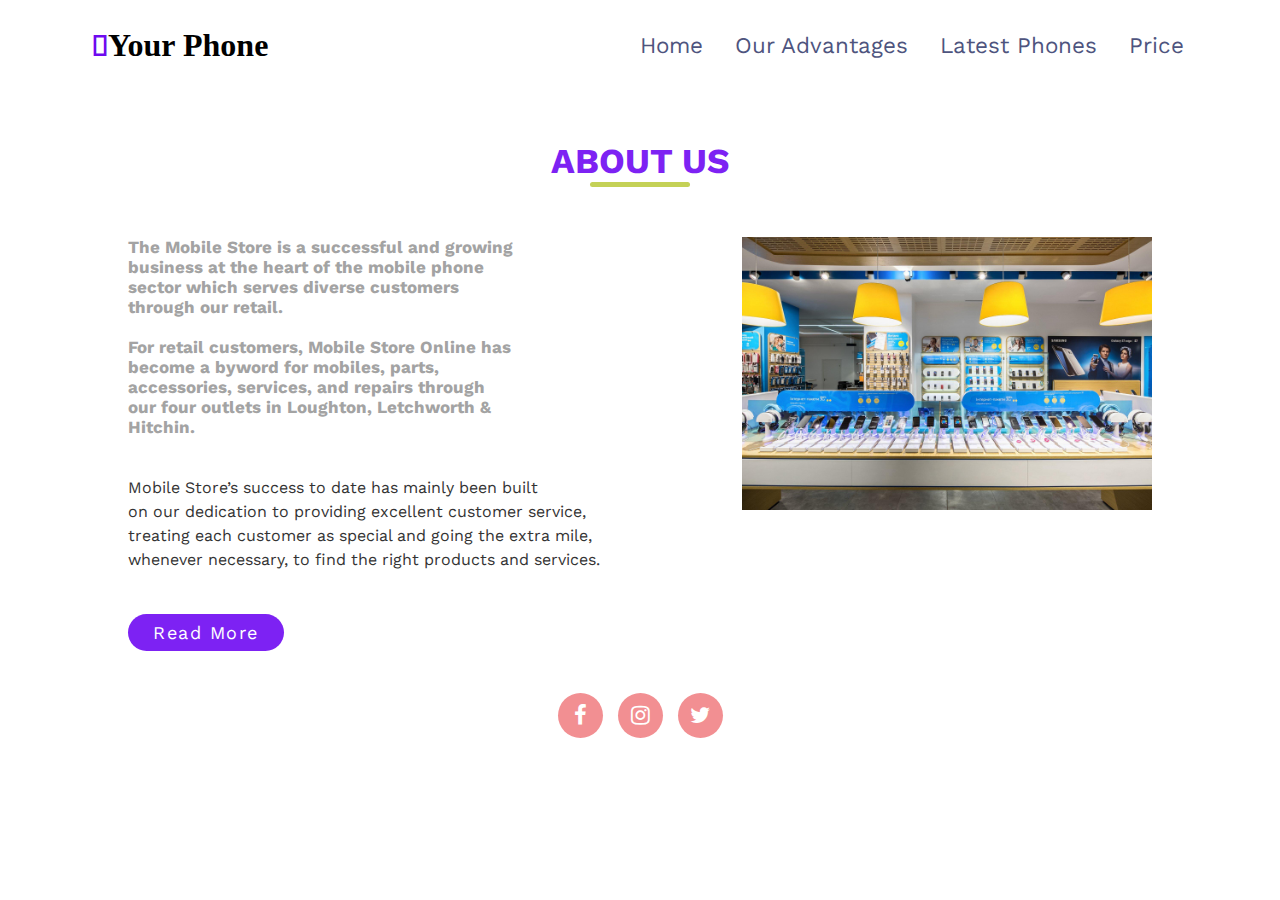
<file: About.html>
<!DOCTYPE html>
<html lang="en">
<head>
    <meta charset="UTF-8">
    <meta http-equiv="X-UA-Compatible" content="IE=edge">
    <meta name="viewport" content="width=device-width, initial-scale=1.0">
    <title>About</title>
    <link rel="preconnect" href="https://fonts.googleapis.com"><link rel="preconnect" href="https://fonts.gstatic.com" crossorigin><link href="https://fonts.googleapis.com/css2?family=Cairo&family=Poppins:ital,wght@0,200;0,300;0,400;0,500;0,800;1,600;1,900&family=Work+Sans:ital,wght@0,300;0,400;0,500;0,700;0,900;1,200&display=swap" rel="stylesheet">
        <link rel="stylesheet" href="About.css">
        <link rel="stylesheet" href="https://cdnjs.cloudflare.com/ajax/libs/font-awesome/4.7.0/css/font-awesome.min.css">

</head>
<body>
  <nav>
    <div class="logo">
      <i class="fas fa-mobile"></i>
      <h4>Your Phone</h4>
    </div>
    <div class="bars-menu">
      <i class="fas fa-bars"></i>
    </div>
    <ul class="nav-items">
      <li class="nav-item">
        <a href="index.html" class="nav-link">Home</a>
      </li>
      <li class="nav-item">
        <a href="index.html" class="nav-link">Our Advantages</a>
      </li>
      <li class="nav-item">
        <a href="More.html" class="nav-link">Latest Phones</a>
      </li>
      <li class="nav-item">
        <a href="table.html" class="nav-link">Price</a>
      </li>
    </ul>
  </nav>
 
    <div class="section">
    <div class="container">

        <div class="title">
     <h1>About Us</h1>

        </div>
    <div class="content">
  <div class="article">
  <h3>
    
    The Mobile Store is a successful and growing<br>
   business at the heart of the mobile phone<br>
   sector which serves diverse customers <br>
   through our retail.<br><br>
   For retail customers, Mobile Store Online has<br>
   become a byword for mobiles, parts,<br>
   accessories, services, and repairs through<br>
   our four outlets in Loughton, Letchworth &<br>
   Hitchin.
  </h3>
  <br>
  <p>
    Mobile Store’s success to date has mainly been built <br>
    on our dedication to providing excellent customer service, <br>
    treating each customer as special and going the extra mile, <br>
     whenever necessary, to find the right products and services.

  </p>
  <div class="button">
    <a href="">Read More</a>
  </div>
  </div>

    </div>
    <div class="image">
    <img src="phone.jpg" alt="">

    </div>
    <div class="social">
        <i class='fa fa-facebook'></i>
        <i class='fa fa-instagram'></i>
        <i class='fa fa-twitter'></i>
    </div>
    </div>

    </div>
</body>
</html>
</file>
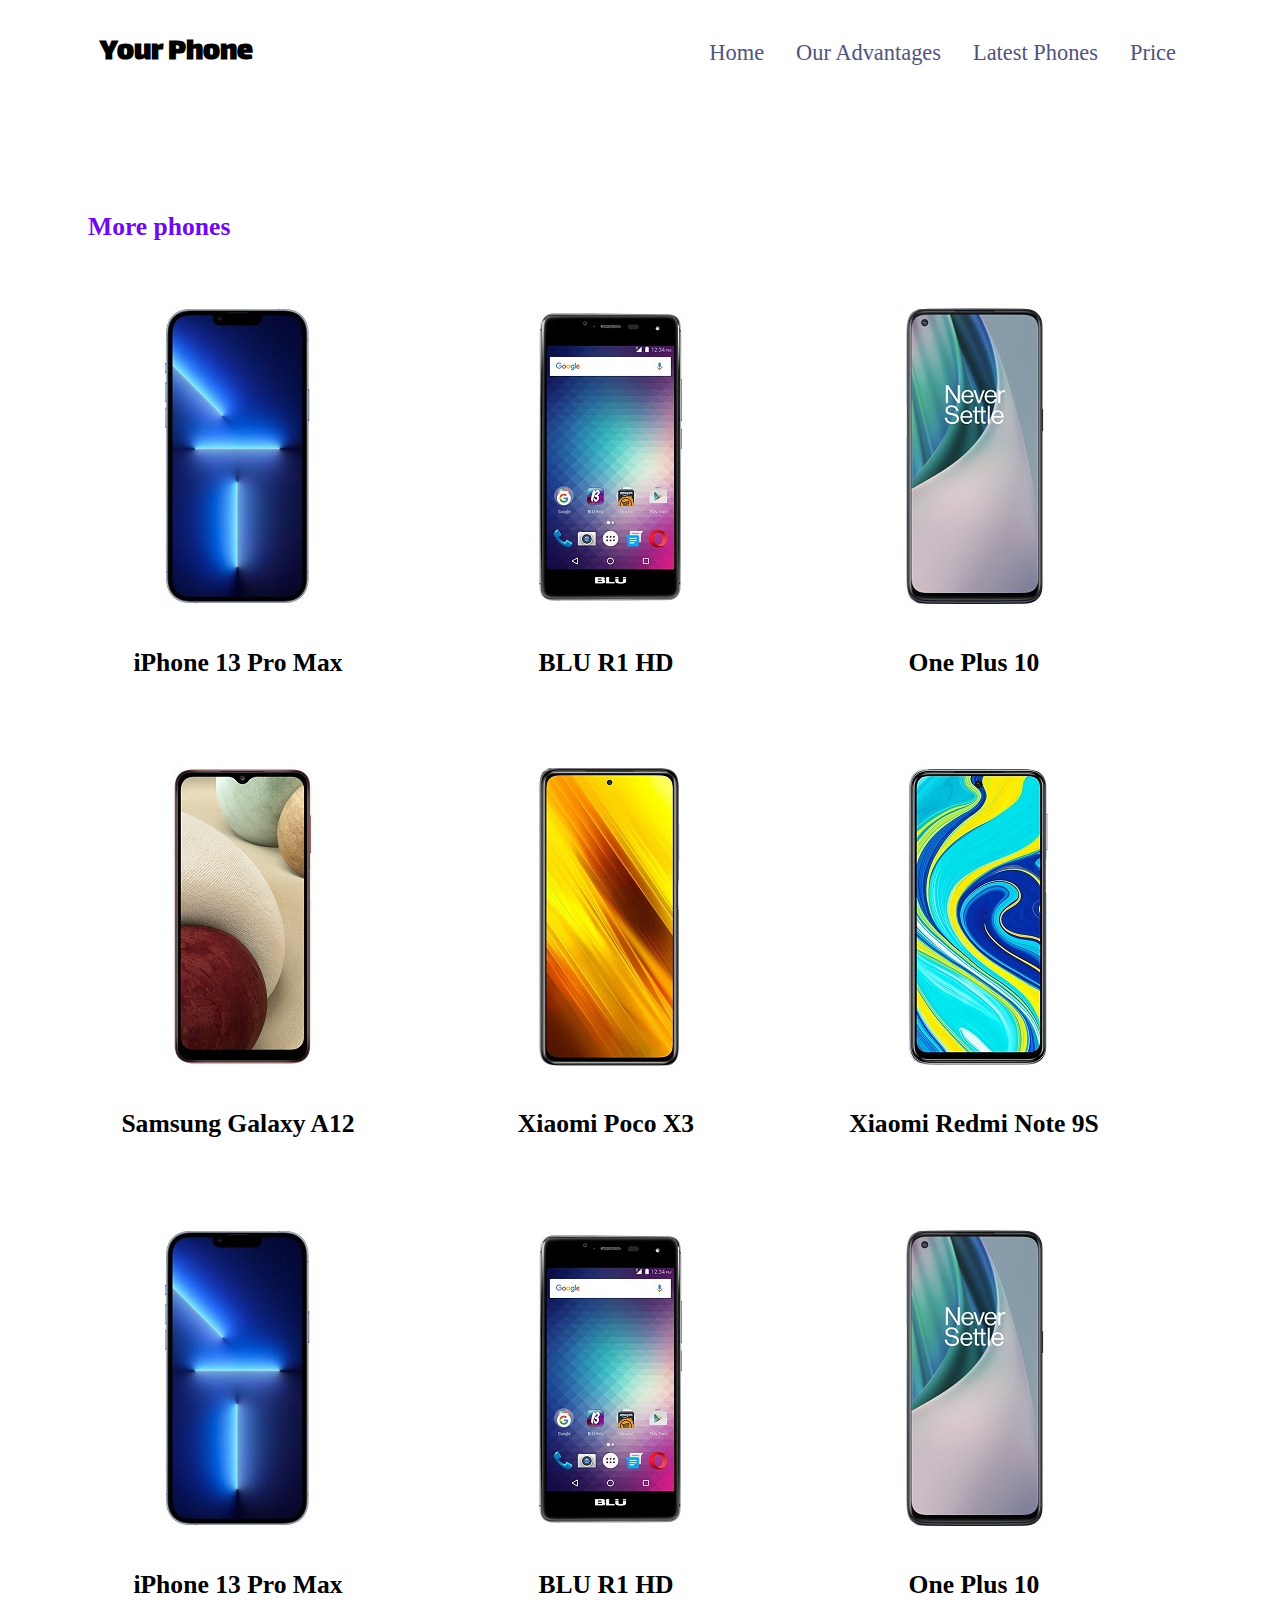
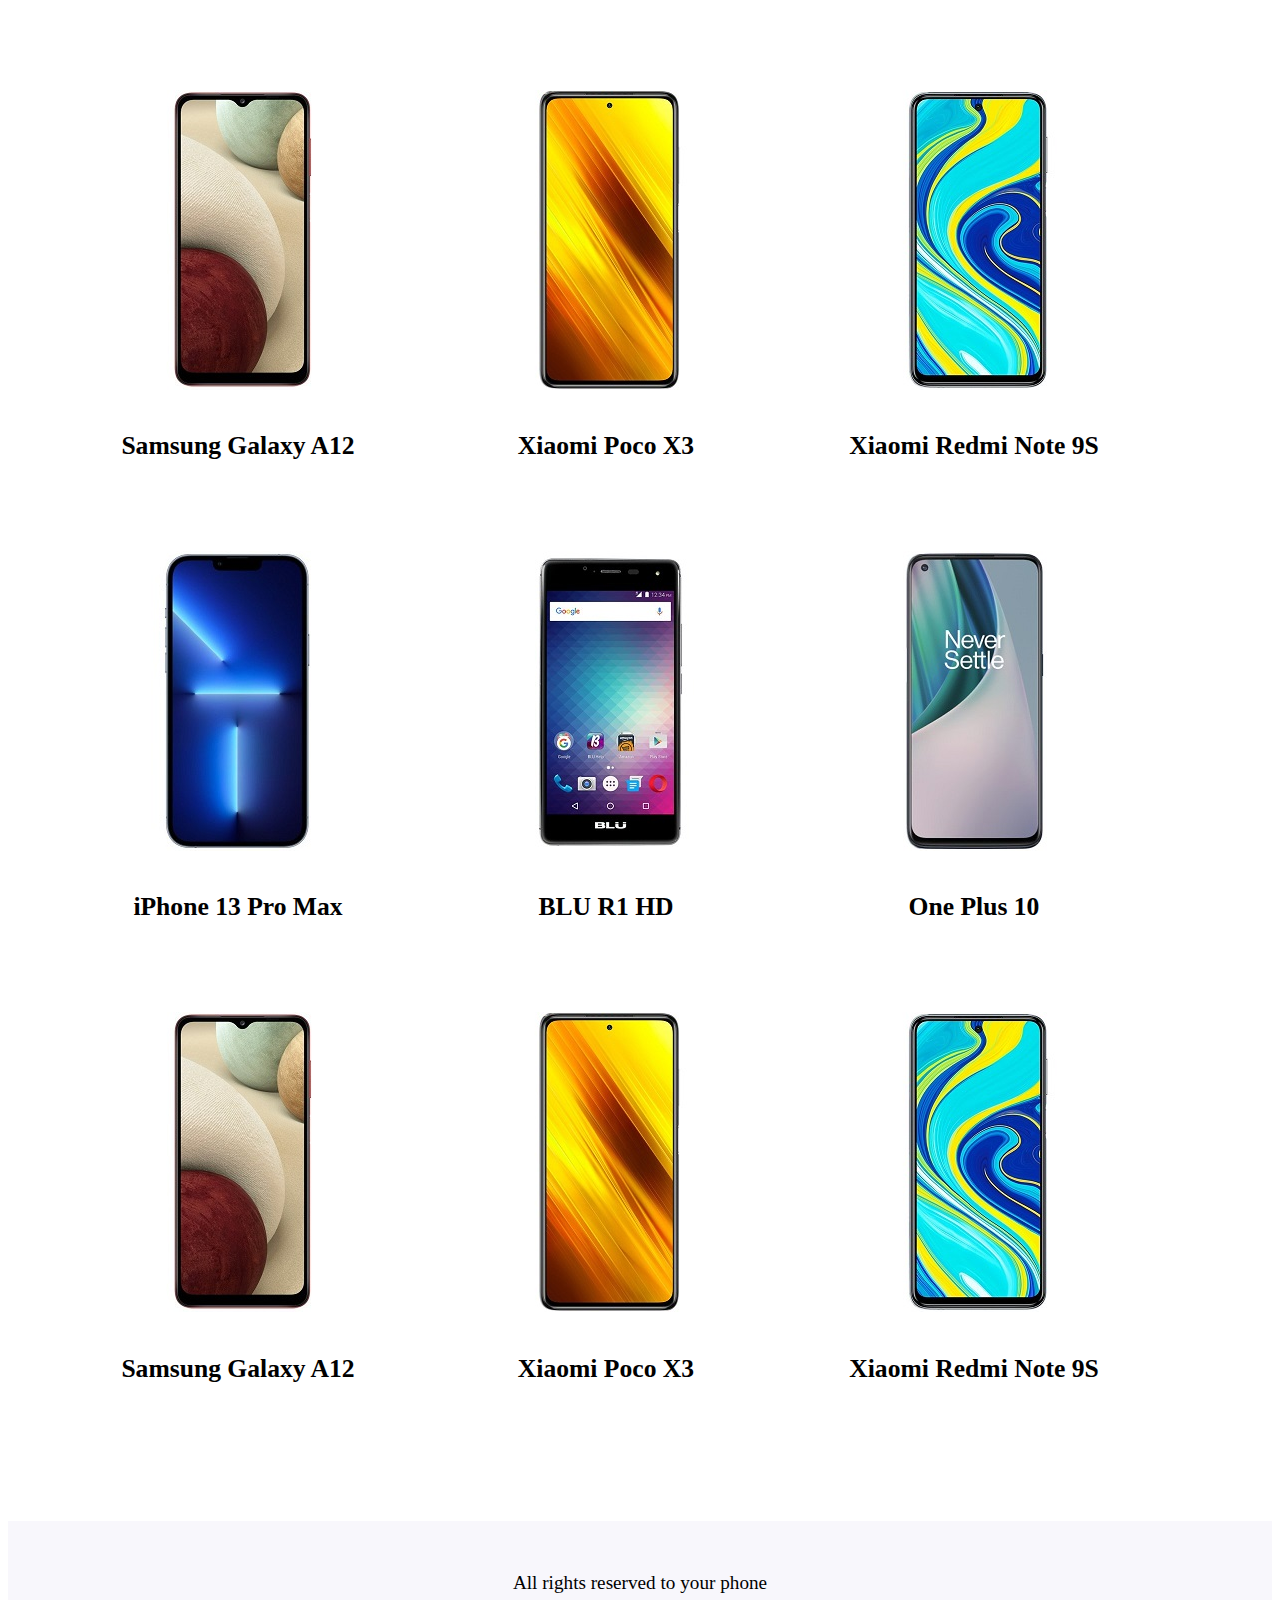
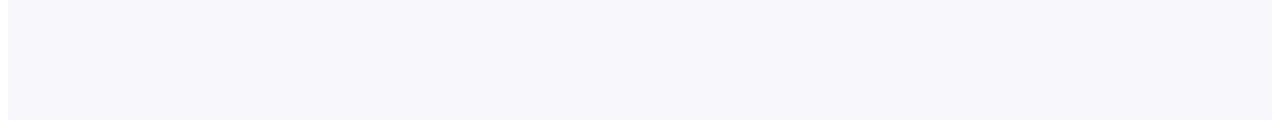
<file: More.html>
<!DOCTYPE html>
<html lang="en">
<head>
    <meta charset="UTF-8">
    <meta http-equiv="X-UA-Compatible" content="IE=edge">
    <meta name="viewport" content="width=device-width, initial-scale=1.0">
    <title>More phones</title>
    <link
    rel="stylesheet"
    href="https://pro.fontawesome.com/releases/v5.10.0/css/all.css"
    integrity="sha384-AYmEC3Yw5cVb3ZcuHtOA93w35dYTsvhLPVnYs9eStHfGJvOvKxVfELGroGkvsg+p"
    crossorigin="anonymous"
  />
  <link rel="stylesheet" href="More.css">


</head>
<body>
    <nav>
        <div class="logo">
          <i class="fas fa-mobile"></i>
          <h4>Your Phone</h4>
        </div>
        <div class="bars-menu">
          <i class="fas fa-bars"></i>
        </div>
        <ul class="nav-items">
          <li class="nav-item">
            <a href="index.html" class="nav-link" target="_blank">Home</a>
          </li>
          <li class="nav-item">
            <a href="index.html" class="nav-link" target="_blank">Our Advantages</a>
          </li>
          <li class="nav-item">
            <a href="index.html" class="nav-link" target="_blank">Latest Phones</a>
          </li>
          <li class="nav-item">
            <a href="table.html" class="nav-link" target="_blank">Price</a>
          </li>
        </ul>
      </nav>


    <section class="newest-phones" id="newest">
        <div class="phones-section">
          <h4>More phones</h4>
          <div class="phones">
            <div class="phone">
              <img src="./images/Apple-iPhone-13-Pro-Max.jpg" />
              <h3>iPhone 13 Pro Max</h3>
            </div>
            <div class="phone">
              <img src="./images/BLU-R1-HD.jpg" />
              <h3>BLU R1 HD</h3>
            </div>
            <div class="phone">
              <img src="./images/one-plus.jpg" />
              <h3>One Plus 10</h3>
            </div>
            <div class="phone">
              <img src="./images/Samsung-Galaxy-A1.jpg" />
              <h3>Samsung Galaxy A12</h3>
            </div>
            <div class="phone">
              <img src="./images/Xiaomi--Poco-X3.jpg" />
              <h3>Xiaomi Poco X3</h3>
            </div>
            <div class="phone">
              <img src="./images/Xiaomi--Redmi-Note-9S.jpg" />
              <h3>Xiaomi Redmi Note 9S</h3>
            </div>
          </div>
          
         
          <div class="phones">
            <div class="phone">
              <img src="./images/Apple-iPhone-13-Pro-Max.jpg" />
              <h3>iPhone 13 Pro Max</h3>
            </div>
            <div class="phone">
              <img src="./images/BLU-R1-HD.jpg" />
              <h3>BLU R1 HD</h3>
            </div>
            <div class="phone">
              <img src="./images/one-plus.jpg" />
              <h3>One Plus 10</h3>
            </div>
            <div class="phone">
              <img src="./images/Samsung-Galaxy-A1.jpg" />
              <h3>Samsung Galaxy A12</h3>
            </div>
            <div class="phone">
              <img src="./images/Xiaomi--Poco-X3.jpg" />
              <h3>Xiaomi Poco X3</h3>
            </div>
            <div class="phone">
              <img src="./images/Xiaomi--Redmi-Note-9S.jpg" />
              <h3>Xiaomi Redmi Note 9S</h3>
            </div>
          </div>

       
          <div class="phones">
            <div class="phone">
              <img src="./images/Apple-iPhone-13-Pro-Max.jpg" />
              <h3>iPhone 13 Pro Max</h3>
            </div>
            <div class="phone">
              <img src="./images/BLU-R1-HD.jpg" />
              <h3>BLU R1 HD</h3>
            </div>
            <div class="phone">
              <img src="./images/one-plus.jpg" />
              <h3>One Plus 10</h3>
            </div>
            <div class="phone">
              <img src="./images/Samsung-Galaxy-A1.jpg" />
              <h3>Samsung Galaxy A12</h3>
            </div>
            <div class="phone">
              <img src="./images/Xiaomi--Poco-X3.jpg" />
              <h3>Xiaomi Poco X3</h3>
            </div>
            <div class="phone">
              <img src="./images/Xiaomi--Redmi-Note-9S.jpg" />
              <h3>Xiaomi Redmi Note 9S</h3>
            </div>
          </div>
        </div>
      </section>
      
      <footer>
        <div class="footer-section">
          <p>All rights reserved to your phone </p>
         
        </div>
      </footer>

</body>
</html>
</file>
<file: About.css>
* {
    margin: 0;
    padding: 0;
    box-sizing: border-box;
    font-family:'Cairo', sans-serif;
    font-family: 'Poppins', sans-serif;
    font-family: 'Work Sans', sans-serif;
  }
.section{
    width: 100%;
}
nav {
    display: flex;
    justify-content: space-between;
    align-items: center;
    height: 10vh;
    max-width: 1366px;
    margin: 0 auto;
    padding: 0 5rem;
  }
  
  nav .logo {
    display: flex;
    font-size: 2rem;
    align-items: center;
  }
  
  nav .logo i {
    color: #6e0aef;
    padding-left: 0.75rem;
  }
  nav .bars-menu {
    display: none;
  }
  nav .logo h4 {
    font-family: "Lalezar", cursive;
  }
  
  nav .nav-items {
    display: flex;
    list-style-type: none;
  }
  
  nav .nav-items .nav-item {
    padding: 0 1rem;
  }
  
  nav .nav-link {
    text-decoration: none;
    color: #4e547e;
    font-size: 1.4rem;
  }
  
  nav .nav-link:hover {
    color: #6e0aef;
    transition: 1s ease;
  }
.section .container{
width: 80%;
display: block;
margin: 0px auto;
padding: 50px 0px;
}
.container .title{
width: 100%;
text-align: center;
margin-bottom: 50px;

}
.container .title h1{
    text-transform: uppercase;
    font-size: 35px;
    color: #7d22f3;
}
.container .title h1::after{
   content:"" ;
   height: 5px;
   width: 100px;
   background-color: #c4d156;
   display: block;
   border-radius: 25px;
   margin: auto;
}
.content{
float:left;
width: 55%;
}
.image{
float: right;
width: 40%;
}
.image img{
    width: 100%;
    height: auto;
}
.content .article h3{
color: #a3a3a3;
font-size: 17px;
}
.content .article p{

margin-top: 20px;
font-size: 16px;
line-height: 1.5;
color: #333;
}
.content .article .button{
margin-top:50px;

}
.content .article .button a{
text-decoration: none;
padding:8px 25px;
background-color: #7d22f3;
border-radius: 40px;
color: #fff;
font-size: 18px;
letter-spacing: 1.5px;
}
.content .article .button a:hover{
    color: #fff;
    background-color: #f28f92;
    transition: 1s ease;
}
 .container .social {
    width: 100%;
    clear: both;
    margin-top: 50px;
    text-align: center;
    display: inline-block;
}
 .container .social i{
    color: #fff;
    font-size: 22px;
    height: 45px;
    width: 45px;
    border-radius: 50%;
    line-height: 45px;
    text-align: center;
    background-color: #f28f92;
    margin: 0px 5px;
}
 .container .social i:hover{
    color: #fff;
    background-color: #88941e;
    transform: rotate(360deg);
    transition: 1s ease;
}
@media screen and (max-width:768px){
    .container{
        width: 80%;
        display: block;
        margin: auto;
    }
}
@media screen and (max-width:768px){
    .section .container{
        width: 80%;
        display: block;
        margin: auto;
    }
    .content{
        float: none;
        width: 100%;
        display: block;
        margin: auto;
    }
    .image{
        float: none;
        width: 100%;
        margin-top:50px ;
    }
    .image img{
        width: 100%;
        height: auto;
        display: block;
        margin: auto;
    }
    .container .title h1{
        text-align: center;
        font-size: 30px;
    }
    .container .article .button{
        text-align: center;
    }
    .container .article .button a{
       padding: 6px 15px;
       font-size: 16px;

    }
    .container .social i{
        font-size: 19px;
        height: 35px ;
        width: 35px;
        line-height: 35px;
    }
}
</file>
<file: More.css>
@import url("https://fonts.googleapis.com/css2?family=Lalezar&display=swap");
@import url("https://fonts.googleapis.com/css2?family=Tajawal:wght@300;700&display=swap");


.newest-phones {
    padding-top: 5rem;
  }
  
  .newest-phones .phones-section {
    max-width: 1366px;
    margin: 0 auto;
    padding: 0 5rem;
    display: flex;
    flex-direction: column;
  }
  
  .phones-section h4 {
    color: #6e0aef;
    font-size: 1.6rem;
    margin-bottom: 2rem;
  }
  
  .phones-section .phones {
    display: grid;
    grid-template-columns: 1fr 1fr 1fr;
    justify-content: flex-start;
  }
  
  .phones .phone {
    margin: 2rem 0;
    max-width: 300px;
    display: flex;
    flex-direction: column;
    align-items: center;
  }
  
  .phone img {
    margin-bottom: 1rem;
  }
  
  .phone img:hover {
    scale: 1.1;
    cursor: pointer;
  }
  .phone h3 {
    font-size: 1.6rem;
  }
  
  .phones-section button {
    width: 15rem;
    margin-bottom: 1rem;
    align-self: center;
  }

/* Navbar styling */

  nav {
    display: flex;
    justify-content: space-between;
    align-items: center;
    height: 10vh;
    max-width: 1366px;
    margin: 0 auto;
    padding: 0 5rem;
  }
  
  nav .logo {
    display: flex;
    font-size: 2rem;
    align-items: center;
  }
  
  nav .logo i {
    
    padding-left: 0.75rem;
    color: #6e0aef;
  }
  nav .bars-menu {
    display: none;
  }
  nav .logo h4 {
    font-family: "Lalezar", cursive;
  }
  
  nav .nav-items {
    display: flex;
    list-style-type: none;
  }
  
  nav .nav-items .nav-item {
    padding: 0 1rem;
  }
  
  nav .nav-link {
    text-decoration: none;
    color: #4e547e;
    font-size: 1.4rem;
  }
  
  nav .nav-link:hover {
    color: #6e0aef;
  }
  
  /* Footer */
footer {
  background-color: #f8f7fc;
  height: 15vh;
  margin-top: 5rem;
  padding: 2rem 0;
}

.footer-section {
  display: flex;
  flex-direction: column;
  align-items: center;
  max-width: 1366px;
  margin: 0 auto;
  padding: 0 5rem;
}

.footer-section p {
  font-size: 1.2rem;
  margin-bottom: 1rem;
}
</file>
